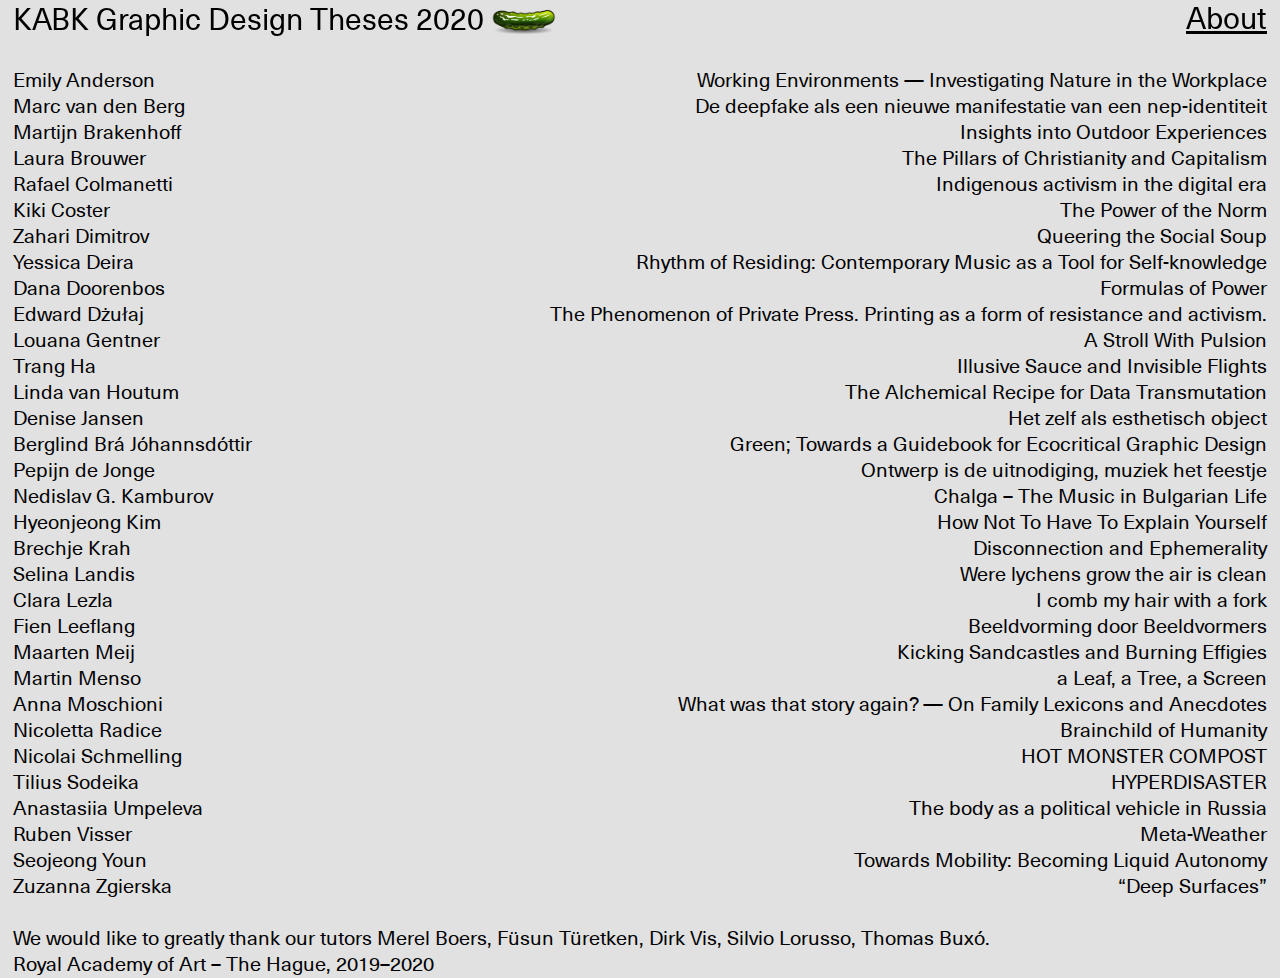
<file: index.html>
<!DOCTYPE html>
<html lang="en">

<head>
  <meta charset="UTF-8">
  <meta id="viewport" name='viewport' content="width=device-width, initial-scale=1.0">
  <meta http-equiv="X-UA-Compatible" content="ie=edge">
  <title>KABK GD Theses 2020 </title>
  <link rel="stylesheet" href="css/reset.css">
  <link rel="stylesheet" href="css/main.css">
  <script src="js/jquery-3.4.1.min.js"></script>
  <script src="js/script.js"></script>
</head>

<body>
  <div class="wrapper">
    <nav class="menu" id="menu">
      <a href="#">
        <h1 class="title" id="theses-title">KABK Graphic Design Theses 2020 <img src="images/pickle.png"
            emoji-code="pickle" alt="pickle" /></h1>
      </a>
      <a href="#">
        <h1 class="title" id="theses-info">About</h1>
      </a>
    </nav>

    <div class="container">
      <div class="person">
        <div class="person-name">
          <h2>Emily Anderson</h2>
        </div>
        <div class="person-thesis">
          <h3>Working Environments — Investigating Nature in the Workplace</h3>
        </div>
        <div class="person-thesis-content">
          <div class="person-thesis-image">
            <div class="x-button"></div>
            <div class='website-link'><a href="https://kabk.github.io/go-theses-20-emily-anderson/"></a>
            </div>
            <img src="images/object1-Emily-Anderson.jpg" alt="Image by Emily Anderson">
          </div>
          <div class="person-thesis-text">
            <h3>Working Environments — Investigating Nature in the Workplace</h3>
            <p> When God created man he imbued him with the
              ability to create and gave him the Garden of
              Eden as a home.</p>
            <p>
              In this thesis I would like to explore what
              is commonly known as ‘work–life balance’ and
              how it has evolved over past, present and future
              from the standpoint of the garden.
            </p>
            <p>The Garden is used in this thesis in the
              sense of a designed landscape of mediation
              between nature and culture, since it embodies
              different levels of human control over
              wilderness. It will serve as an angle through
              which to study the worker and his environment.
            </p>
            <p> Professions in the creative industry have
              historically boasted several key figures that
              proudly proclaim their love for nature. However
              Graphic Design appears to be lacking in this
              regard. It has traditionally been a practice that
              takes place indoors; it is a field that doesn’t
              possess any real need for nature as it serves
              as a vessel for culture, which has often been
              positioned as nature’s antithesis.
            </p>
            <p> Could the Graphic Designer’s workplace
              ever be in nature? Does becoming a Graphic
              Designer demand a sacrifice of life outdoors?
              Does it entail negative consequences for the
              general wellbeing of the designer—and more
              broadly, for the general wellbeing of the planet?
            </p>
          </div>
        </div>
      </div>

      <div class="person">
        <div class="person-name">
          <h2>Marc van den Berg</h2>
        </div>
        <div class="person-thesis">
          <h3>De deepfake als een nieuwe manifestatie van een nep-identiteit</h3>
        </div>
        <div class="person-thesis-content">
          <div class="person-thesis-image">
            <div class="x-button"></div>
            <img src="images/object2-Marc-van-den-Berg.jpg" alt="Image by Marc van den Berg">
            <div class='website-link'><a href="https://kabk.github.io/GO-theses-20-marc/" target='blank'></a></div>
          </div>
          <div class="person-thesis-text">
            <h3>De deepfake als een nieuwe manifestatie van een nep-identiteit</h3>
            <p> Voor deze scriptie is er onderzoek gedaan naar
              theorieën omtrent identiteit. Hierbij is de
              focus gelegd op het fenomeen van online (nep)
              identiteiten, het creëren van deze identiteit en de
              gevolgen hiervan. De komst van sociale media en
              bijbehorende nepprofielen laten een hedendaagse
              wereld zien waarin mensen zich gemakkelijker
              dan ooit, op een andere manier voor kunnen
              doen dan ze in werkelijkheid zijn. Door onderzoek
              te doen naar deze conventionele manieren
              van het creëren van een (online)nep-identiteit,
              ontdekken we waarom nepprofielen wel of niet
              werken. Daarnaast kijken we naar een nieuw
              verschijnsel dat gebruikt kan worden als vorm
              van een online nep-identiteit; de deepfake. In de
              media zien we vooral voorbeelden van deepfakes
              die vragen oproepen over de gevaren hiervan, en
              of de betrouwbaarheid van informatie in gevaar
              komt omdat gemanipuleerd beeldmateriaal
              niet meer van echt te onderscheiden is. Denk
              hierbij aan wereldleiders die speeches oplezen
              van mensen met geheel andere (politieke) ideeën
              en bedoelingen. We zullen speculeren welke
              impact deze techniek heeft op de door onszelf
              gecreëerde identiteit “The Bloodthirsty”. In het
              geval van onze professionele darter zullen we
              gaan kijken tot hoe ver het mogelijk is om deze
              (geloofwaardig) online te belichamen. Later zal
              duidelijk worden of de identiteit sterk genoeg is
              om ook offline te overleven.
            </p>
          </div>
        </div>
      </div>

      <div class="person">
        <div class="person-name">
          <h2>Martijn Brakenhoff</h2>
        </div>
        <div class="person-thesis">
          <h3>Insights into Outdoor Experiences</h3>
        </div>
        <div class="person-thesis-content">
          <div class="person-thesis-image">
            <div class="x-button"></div>
            <img src="images/placeholder.jpg" alt="Image by Martijn Brakenhoff">
            <div class='website-link'><a href="https://kabk.github.io/go-theses-20-martijn-brakenhoff/"
                target='blank'></a>
            </div>
          </div>
          <div class="person-thesis-text">
            <h3>Insights into Outdoor Experiences</h3>
            <p> After hitting a low point in my study I
              decided to take some time off and make a big
              bicycle trip through the forests of Sweden and
              Denmark. Despite all the challenges I faced
              during this trip it sincerely lifted my spirits.
              This made me wonder what it actually was that
              the trip offered me that I missed in my daily
              life. I decided to analyze my own adventure by
              comparing it to similar experiences of others.
              Afterwards I reinforced my findings with already
              written texts and research. Does an outdoor
              experience contain something that can increase
              the quality of our lives?
            </p>
            <p>
              The success of my trip lies in the feeling
              of control it gave me. Our modern lives are filled
              with anxieties, that are difficult to get a grip on.
              My outdoor experience countered this feeling
              of helplessness. The overcoming of the mental
              and physical challenges I had to face during my
              journey boosted my confidence immensely. I
              named this experience and similar experiences,
              real experiences. These are experiences that
              seem scary and challenging at first but end up
              to be full of learning, joy and personal growth.
            </p>

          </div>
        </div>
      </div>

      <div class="person">
        <div class="person-name">
          <h2>Laura Brouwer</h2>
        </div>
        <div class="person-thesis">
          <h3>The Pillars of Christianity and Capitalism</h3>
        </div>
        <div class="person-thesis-content">
          <div class="person-thesis-image">
            <div class="x-button"></div>
            <img src="images/object4-Laura-Brouwer.jpg" alt="Image by Laura Brower">
            <div class='website-link'><a href="https://kabk.github.io/go-theses-20-laura-brouwer/" target='blank'></a>
            </div>
          </div>
          <div class="person-thesis-text">
            <h3>The Pillars of Christianity and Capitalism</h3>
            <p> The origins of this thesis can be found in Ouderkerk aan
              den IJssel, a small religious town situated in the Dutch Bible
              Belt. It is the town where I grew up and lived for two decades.
              I always felt completely out of place within the religious
              and social structures the church created. I had trouble with
              the hierarchy, surveillance and restrictions that were telling
              me how to live, how to behave, and how to be as a person.
              After moving away from this environment I found the space
              to think about these things, which I did extensively over the
              past few years. This kind of liberation was necessary to realise
              how conflicting some power structures, hierarchies and
              ideologies are.
            </p>
            <p>
              In this thesis I explore if capitalism can be considered as a
              by-product of Christianity and, if so, how these two are intertwined.
              I connect the core values of the Christian church
              directly to the core values of capitalism. My research isn’t
              only executed behind the computer or in a library, but also
              includes important conversations, reflections on experiences,
              insider knowledge and even entering sacred spaces.
              This research resulted in a, sometimes confronting, but
              remarkable analysis and reflection of our western capitalistic
              society.
            </p>

          </div>
        </div>
      </div>

      <div class="person">
        <div class="person-name">
          <h2>Rafael Colmanetti</h2>
        </div>
        <div class="person-thesis">
          <h3>Indigenous activism in the digital era</h3>
        </div>
        <div class="person-thesis-content">
          <div class="person-thesis-image">
            <div class="x-button"></div>
            <img src="images/object5-Rafael-Colmanetti_.jpg" alt="Image by Rafael Colmanetti">
            <div class='website-link'><a href="https://kabk.github.io/go-theses-20-rafael-colmanetti/"
                target='blank'></a>
            </div>
          </div>
          <div class="person-thesis-text">
            <h3>Indigenous actvism in the digital era</h3>
            <p> The original people of Brazil have a historical fight to
              legitimate and claim their right over their territory. I want
              to investigate the the natives from Brazil and their online
              activism from the 2010s ‘till today and, secondly, how the
              formation of Brazil affected the native’s territory and life.
              Questions like who has the right over the land and how
              can we repair the growing environmental deforestation
              will play a complementary role in the thesis. Moreover, I
              want to discover what role graphic design can play from
              the perspective of the original people.
            </p>

          </div>
        </div>
      </div>

      <div class="person">
        <div class="person-name">
          <h2>Kiki Coster</h2>
        </div>
        <div class="person-thesis">
          <h3>The Power of the Norm</h3>
        </div>
        <div class="person-thesis-content">
          <div class="person-thesis-image">
            <div class="x-button"></div>
            <img src="images/object6-Kiki-Coster.jpg" alt="Image by Kiki Coster">
            <div class='website-link'><a href="https://kikicoster.com/" target='blank'></a>
            </div>
          </div>
          <div class="person-thesis-text">
            <h3>The Power of the Norm</h3>
            <p> The result is the over-treatment of disease and medicalization
              and of non-medical concepts. The value-concept of normality
              is under the constant influence of subtle forms of manipulation
              by the media, politics, and the health care industry. Bodies
              have become political tools; to be granted access to all kinds
              of services and rights, one has to conform to the norm. These
              developments not only caused the marginalization of groups
              of people that have “deviant bodies,” but they also pose new
              ethical dilemmas.
            </p>
          </div>
        </div>
      </div>

      <div class="person">
        <div class="person-name">
          <h2>Zahari Dimitrov</h2>
        </div>
        <div class="person-thesis">
          <h3>Queering the Social Soup</h3>
        </div>
        <div class="person-thesis-content">
          <div class="person-thesis-image">
            <div class="x-button"></div>
            <img src="images/object7-Zahari-Dimitrov.jpg" alt="Image by Zahari Dimitrov">
            <div class='website-link'><a href="https://kabk.github.io/go-theses-20-zahari-dimitrov/" target='blank'></a>
            </div>
          </div>
          <div class="person-thesis-text">
            <h3>Queering the Social Soup</h3>
            <p> Long-established rituals around food represent the current
              metabolic regime we are "living" in. All of organic life was
              spontaneously arose from the alleged primordial soup,
              intrinsically linking everything through this chemical broth,
              yet something went awry, and humans strayed from the
              kindred. Through diversified examples of metabolic systems,
              I would like to evoke a rekindling with the entirety
              through ingestion, digestion and discharge.
            </p>
            <p>A tracing of metabolic processes on a venture to queer
              our relationship with more-than-human beings through the
              lens of ingestion and rewrite the social contract between
              animate and inanimate beings. Treating the universe as
              a soup —parts of which, through consumption we either
              assimilate or eject — in order to shift the mainstream
              perception of food rituals as generic survival mechanisms.
              Looking at food as much more than an energy source, it
              powers tentacular communication through its many forces
              and materialities.
            </p>
            <p>Metabolic processes and ideology such as the primordial
              soup theory, cooking as the catalyzer of the nature
              —culture rift, comradeship, and going all the way to the
              microbe and fermentation. All aiming to bring about a new
              sense of how humans alter their surroundings by ways of
              interaction with active and passive forces.
            </p>
            <p>Food is the medium of choice in this discourse as it is
              internalized through nearly all the senses. It creates a sensibility
              towards universal and local cycles where a dialogue
              may not seem legitimate. This dialogue is not represented in
              words, rather through a metabolic, spiritual and aesthetical
              gesture. The text works as an organism by mirroring the
              anthropic digestive tract and its distinctive processes.
            </p>

          </div>
        </div>
      </div>

      <div class="person">
        <div class="person-name">
          <h2>Yessica Deira</h2>
        </div>
        <div class="person-thesis">
          <h3>Rhythm of Residing:
            Contemporary Music as a Tool for Self-knowledge</h3>
        </div>
        <div class="person-thesis-content">
          <div class="person-thesis-image">
            <div class="x-button"></div>
            <img src="images/object8-Yessica-Deira.jpg" alt="Image by Yessica Deira">
            <div class='website-link'><a href="https://kabk.github.io/go-theses-20-yessica-deira/" target='blank'></a>
            </div>
          </div>
          <div class="person-thesis-text">
            <h3>Rhythm of Residing:
              Contemporary Music as a Tool for Self-knowledge</h3>
            <p> This thesis tells a story of an European-born person from
              African descent, me. I’m reflecting on the urgency of healing,
              dwelling, memorising and forgetting, concerning postcolonial
              thinking and self-government. I feel disconnected from the
              country my grandparents come from because I wasn’t born
              there plus I don’t speak the language.
            </p>
            <p>
              How do I, born in Europe coming from African diaspora,
              deal with this process in the form of music? Is it even up to
              me to as a person of colour to find ways to improve postcolonial
              thinking? I’m researching artists that experiment with
              sound and visuals in order to create new narratives within
              post-colonialism. By analysing musical lyrics and looking at visuals,
              I could relate it to my knowledge in contemporary music.
            </p>
            <p>
              Perhaps I could develop a clearer understanding of the
              country and the people I originally come from. Coming from a
              creative background moving more and more towards my musical
              needs, I question if music can be a greater part in the way we
              use the archive as we know it now as a tool for self-knowledge.
            </p>

          </div>
        </div>
      </div>

      <div class="person">
        <div class="person-name">
          <h2>Dana Doorenbos</h2>
        </div>
        <div class="person-thesis">
          <h3>Formulas of Power</h3>
        </div>
        <div class="person-thesis-content">
          <div class="person-thesis-image">
            <div class="x-button"></div>
            <img src="images/placeholder.jpg" alt="Image by Dana Doorenbos">
            <div class='website-link'><a href="https://kabk.github.io/go-thesis-20-Dana-Doorenbos/" target='blank'></a>
            </div>
          </div>
          <div class="person-thesis-text">
            <h3>Formulas of Power</h3>
            <p>
              What ways are there to gain power?
              How does power relate to us,
              and what does this look like?

            </p>
            <p>
              A research into visual aspects
              of power, attempting to bridge
              instinctive observations and
              research. In my thesis I am trying to
              find tendency and decipher
              formulas to achieve power.
            </p>

          </div>
        </div>
      </div>

      <div class="person">
        <div class="person-name">
          <h2>Edward Dżułaj</h2>
        </div>
        <div class="person-thesis">
          <h3>The Phenomenon of Private Press. Printing as a form of resistance and activism.</h3>
        </div>
        <div class="person-thesis-content">
          <div class="person-thesis-image">
            <div class="x-button"></div>
            <img src="images/placeholder.jpg" alt="Image by Edward Dżułaj ">
            <div class='website-link'><a href="https://kabk.github.io/go-theses-20-edward-dzulaj/" target='blank'></a>
            </div>
          </div>
          <div class="person-thesis-text">
            <h3>The Phenomenon of Private Press. Printing as a form of resistnace and activism.</h3>
            <p>
              Private press has always represented
              a certain form of activism and the
              content produced in such environments
              has shaped their specific societal
              settings by establishing an important
              medium to reflect current moods.
              The voice of the citizens was in many
              cases suppressed and censored by
              authorities or entire governments. The
              sociopolitical context in which people
              found themselves resulted in resistance,
              taking various forms. However,
              when it comes to resisting private press
              initiatives turned out to be one of the
              most crucial and powerful means. The
              conditions under which these groups or
              individuals were producing, printing,
              and distributing their materials were
              oftentimes extreme across many countries,
              cultures, and systems. Examples
              run from a secret print house in a well
              in Georgia, through the internment
              camps in communist Poland where
              arrested oppositionist were able to
              assemble a printer from a piece of glass,
              rubber from shoe soles, and distilled
              ink from pens, to the squatters printing
              in various places in Europe with their
              stencil machines. This phenomenon
              show that harsh conditions were in
              fact not an insurmountable obstacle to
              create the platform of resistance but
              rather a stimulant and encouragement
              for bravery and persistence.
            </p>

          </div>
        </div>
      </div>

      <div class="person">
        <div class="person-name">
          <h2>Louana Gentner</h2>
        </div>
        <div class="person-thesis">
          <h3>A Stroll With Pulsion</h3>
        </div>
        <div class="person-thesis-content">
          <div class="person-thesis-image">
            <div class="x-button"></div>
            <img src="images/object11-Louana-Gentner.jpg" alt="Image by Louana Gentner">
            <div class='website-link'><a href="https://kabk.github.io/go-theses-20-louana-gentner/" target='blank'></a>
            </div>
          </div>
          <div class="person-thesis-text">
            <h3>A Stroll With Pulsion</h3>
            <p>
              I’m a girl, I’m french, and I want to talk
              about love. “Of course!” you must be
              thinking right now.
            </p>
            <p>
              Even if Rilke would judge me too young
              to talk about love, I am gonna take the risk
              and introduce you to Pulsion, a psychic
              drive or an instinctual urge that provokes
              a carnal desire for someone other than
              your partner. Opposite to Eros who is very
              faithful and regular, Pulsion, is ungraspable.
              Through its strong aesthetic full of
              artifice, Pulsion can appear in a multitude
              of forms. To answer my questions around
              the cultural representations and connotation
              of a sexual attraction outside an
              exclusive relationship, Pulsion is inviting
              us to follow his meandering walk around several different gardens, as a performative reflexion.
            </p>

          </div>
        </div>
      </div>

      <div class="person">
        <div class="person-name">
          <h2>Trang Ha</h2>
        </div>
        <div class="person-thesis">
          <h3>Illusive Sauce and Invisible Flights</h3>
        </div>
        <div class="person-thesis-content">
          <div class="person-thesis-image">
            <div class="x-button"></div>
            <img src="images/object12-Trang-Ha.jpg" alt="Image by Trang Ha">
            <div class='website-link'><a href="https://kabk.github.io/go-theses-20-trang-ha/" target='blank'></a>
            </div>
          </div>
          <div class="person-thesis-text">
            <h3>Illusive Sauce and Invisible Flights</h3>
            <p>
              They said that anadromous fish, like salmon, trout
              or cá linh migrate from one body of water to the
              other to reproduce.
            </p>
            <p>
              It started almost like a horror movie themed with Holocaust,
              yet this time with scattering bodies of fish instead of human, big and
              small, buried half under the sand and half above the water. The smell of
              rotten marine animals, heavily fuming all over Ha Tinh, Vietnam, would
              intoxicate any citizen who dared to take a bite of these deadly creatures.
              Yet as the fish dissolved into the ground they collided with the bodies
              of many human beings, buried there fifty years ago when the city of Hue
              was heavily massacred. In 2019, 39 Vietnamese people from the same
              town were given the chance to live yet they chose to die, not in their
              own land but somewhere far away. Illegally. The three different narratives,
              separated by time and space, eventually came together as one: the
              sum of an overly stressed piece of land. The flux that was established
              through these different time-space events revealed the inner structure
              of violence and crimes. Their consequences, once had been triggered,
              continue to transform, penetrate, and influence as they sail through and
              overlap one another.
            </p>
            <p>
              Meanwhile in Iceland, 2010, a volcano erupted like a real catastrophe.
              It has covered the sky of Europe in dark ashes. It has in fact,
              paralyzed Europe.
            </p>
            <p class='quote'>
              “For the first time, Europe turned into a real physical
              space that has been measured through tangible
              spatial and temporal coordinates.”
            </p>
            <p>
              Flight industries were stagnated. Other dependencies? Convulsed.
              For 8 days, Europe seemed to have come to an end. But far away
              in the crowd, in the myriad of those vexed tempers, a tiny voice set
              forth a demand: “Test the planes! Test the planes! We need to fly!” and
              at an ineffable speed, the world hasted back to its norms. The norms of
              fumes, toxics, chemicals and plastics!
            </p>
            <p class='quote'>
              “The Earth is evil. We don’t need to grieve it.”
            </p>
            <p>
              The Earth is 75% water. Its atmosphere are majorly nitrogen,
              oxygen and carbon dioxide. A slight disruption to this ratio, in a matter
              of time, would throw us all into chaos. But these elements are not what
              we consume. What we consume is fish sauce—something delicious,
              something exotic, something fun! However, sauce is water: it is nitrogen,
              oxygen as well as carbon dioxide. It is the omnipresence that runs
              the factories, drives the cars, flies the airplanes. It is also the tsunami,
              the earthquake and the hurricane. It is a fluid that is embedded in the
              flux. And once it tumbles, it crumbles the world.
            </p>
            <p>
              “The Earth is evil.” We ate a sauce and it made disasters! But
              what compassion there is for us when we are forever ruled by the language
              of the old? When our dogmatic system is indestructible? Can we
              even speak about our wrong doing? Let us not speak, let us “taste”.
            </p>
            <p>
              Even if Rilke would judge me too young
              to talk about love, I am gonna take the risk
              and introduce you to Pulsion, a psychic
              drive or an instinctual urge that provokes
              a carnal desire for someone other than
              your partner. Opposite to Eros who is very
              faithful and regular, Pulsion, is ungraspable.
              Through its strong aesthetic full of
              artifice, Pulsion can appear in a multitude
              of forms. To answer my questions around
              the cultural representations and connotation
              of a sexual attraction outside an
              exclusive relationship, Pulsion is inviting
              us to follow his meandering walk around several different gardens, as a performative reflexion.
            </p>

          </div>
        </div>
      </div>

      <div class="person">
        <div class="person-name">
          <h2>Linda van Houtum</h2>
        </div>
        <div class="person-thesis">
          <h3>The Alchemical Recipe for Data Transmutation</h3>
        </div>
        <div class="person-thesis-content">
          <div class="person-thesis-image">
            <div class="x-button"></div>
            <img src="images/object13-Linda-Van-Houtum.jpg" alt="Image by Linda van Houtum">
            <div class='website-link'><a href="https://kabk.github.io/go-theses-20-linda-van-houtum/"
                target='blank'></a>
            </div>
          </div>
          <div class="person-thesis-text">
            <h3>The Alchemical Recipe for Data Transmutation</h3>
            <p>The Alchemical arts, technology and the historical
              art of memory are connected in more ways that one
              could possibly imagine. Daily, we store and recollect
              information and imagery inside the architecture of our
              minds and transform the worth according to our inner
              hierarchical file system.<sup class='fn'>1</sup> The structure in which we
              store memory has been explored by many throughout
              history, especially by those interested in the occult.
              Combining the alchemy of the mind and computing
              terms, I wish to explore the space in which memory
              is stored through the eyes of the contemporary artist.
              The exploration dives both in the physical and the
              digital, for many of the memory system, such as ‘The
              Theatre of the World’ by Robert Fludd, are based on
              an architectural structure surrounding logic and order,
              very much like the modern algorithm. In this thesis,
              I will research the deeper connection between the
              transmutation <sup class='fn'>2</sup> of value within the Alchemical arts in
              correlation to memory and the methods of archiving
              and data storage in the digital realm, questioning if
              modern tools such as the algorithm and the hard drive
              could be the contemporary alchemical ingredients that
              together create the recipe for the transmutation of data.</p>

            <ol class="footnotes">
              <li>A hierarchical file system is how drives, folders, and files are
                displayed on an operating system. In a hierarchical file system,
                the drives, folders, and files are displayed in groups, which allows
                the user to see only the files they’re interested in seeing.</li>
              <li>The action of changing or the state of being changed into another
                form.</li>
            </ol>
          </div>
        </div>
      </div>

      <div class="person">
        <div class="person-name">
          <h2>Denise Jansen</h2>
        </div>
        <div class="person-thesis">
          <h3>Het zelf als esthetisch object</h3>
        </div>
        <div class="person-thesis-content">
          <div class="person-thesis-image">
            <div class="x-button"></div>
            <img src="images/object14-Denise-Jansen.jpg" alt="Image by Denise Jansen">
            <div class='website-link'><a href="https://kabk.github.io/go-theses-20-denise-jansen/" target='blank'></a>
            </div>
          </div>
          <div class="person-thesis-text">
            <h3>Het zelf als esthetisch object</h3>
            <p>
              Ze wees naar het kopje: Processing of self as an aesthetic object
              ‘herken je jezelf hier in?’. Het was een van de vele kopjes die in
              het cognitieve-gedragsmodel voor Body Dysmorphic Disorder
              voorkwam. Nu begreep ik pas hoe absurd de manier is waarop ik
              mijn uiterlijk beoordeel.
            </p>
            <p>
              Ik ben geen object, ik ben niet levenloos.
            </p>
            <p>
              Meanwhile in Iceland, 2010, a volcano erupted like a real catastrophe.
              It has covered the sky of Europe in dark ashes. It has in fact,
              paralyzed Europe.
            </p>
            <p>
              Schoonheid wordt toegekend door de mens, het is niet iets wat op
              zichzelf staat. Maar hoe besluiten we of iets over schoonheid beschikt?
              Of iemand voldoet aan het ideaal of hier juist van afwijkt?
              Schoonheid lijkt gepresenteerd alsof het meetbaar is. Wat is het
              effect van deze meetbare schoonheid op ons zelfbeeld?
            </p>
            <p>
              Via omzwervingen langs onder anderen imperfecte paprika’s, verschuivingen
              van schoonheidsnormen en hedendaagse ontwikkelingen
              zoals het normaliseren van plastische chirurgie heb ik een
              beeld geprobeerd te schetsen omtrent deze vraagstukken. Door
              het onderzoeken en beschrijven van deze observaties en mijn
              persoonlijke ervaringen ben ik dichter bij een antwoord gekomen.
            </p>

          </div>
        </div>
      </div>

      <div class="person">
        <div class="person-name">
          <h2>Berglind Brá Jóhannsdóttir</h2>
        </div>
        <div class="person-thesis">
          <h3>Green; Towards a Guidebook for Ecocritical Graphic Design</h3>
        </div>
        <div class="person-thesis-content">
          <div class="person-thesis-image">
            <div class="x-button"></div>
            <img src="images/object15-Berglind-Brá-Jóhannsdóttir.jpg" alt="Image by Berglind Brá Jóhannsdóttir">
            <div class='website-link'><a href="https://kabk.github.io/go-theses-20-berglind-johannsdottir/"
                target='blank'></a>
            </div>
          </div>
          <div class="person-thesis-text">
            <h3>Green; Towards a Guidebook for Ecocritical Graphic Design</h3>
            <p>
              What are the aesthetics of ‘green’?
              I am here to answer that question and to hold graphic designers
              accountable for addressing, visually and conceptually, the
              nuances of the ecological crisis. Visual culture has neglected
              the issue for a long time and that has resulted in a lethal lack
              of public attention and discourse <span>*</span>. Neglect in a form of literal
              neglect, not touching the issue, as well as neglect in the form
              of repetition, in allowing it to become a static visual of green
              nature, femininity and non-human-culture. A static visual that
              predominantly appeals to a certain type of person. Which
              in turn causes it to appeal less to other types of people...
              The fear of being stereotyped is a force to be reckoned with!
              And I have grown bitter.
            </p>
            <p>
              Since 2018 when Greta Thunberg and her protest sign, black
              on white “Skolstrejk för klimatet”, started gaining momentum,
              the climate crisis has become a hot topic. Since then practices
              and projects related to the issue have popped up all over the
              field of graphic design. A new generation has managed to get
              out of the rut, and seems to be aiming to keep it cool.
            </p>
            <p>
              Hopeful devotion.
            </p>
            <p>
              What does this hopeful devotion enlist? And how should it
              be continued? How can I start an argument about it in order
              to shape it? What should I be aware of when dealing with this
              issue as an environmentally responsible graphic designer,
              moving forward?
            </p>
            <p>
              I am facing my bitterness so I can move on with my life.
            </p>

            <ol class="footnotes">
              <li>
                I am well aware that there are a billion more
                factors, but I will claim that this “neglect” or
                oversight has been impactful in determining
                the [low] level of public interest. The power of
                graphic design should not be underestimated!</li>
            </ol>

          </div>
        </div>
      </div>

      <div class="person">
        <div class="person-name">
          <h2>Pepijn de Jonge</h2>
        </div>
        <div class="person-thesis">
          <h3>Ontwerp is de uitnodiging, muziek het feestje</h3>
        </div>
        <div class="person-thesis-content">
          <div class="person-thesis-image">
            <div class="x-button"></div>
            <img src="images/placeholder.jpg" alt="Image by Pepijn de Jonge">
            <div class='website-link'><a href="https://kabk.github.io/go-thesis-20-Pepijn-de-Jonge/" target='blank'></a>
            </div>
          </div>
          <div class="person-thesis-text">
            <h3>Ontwerp is de uitnodiging, muziek het feestje</h3>
            <p>
              Een zoektocht naar de rol van grafisch
              ontwerp in het digitale landschap van
              muziekstreaming
            </p>
            <p>
              Als (hobby) muzikant ben ik altijd al geobsedeerd geweest door de kracht
              van muziek. Over de laatste decennia heeft de wereld van muziek zich
              razendsnel ontwikkeld, en muziek is nu toegankelijk in a kwestie van
              seconden. Mijn passie voor muziek gaat verder dan fan zijn of de melodieën
              en ritmes, maar omsluit ook alles wat de muziek versterkt. Een van de grootste
              aantrekkingskrachten in grafisch ontwerp was en is voor mij de wereld van
              bands met een do-it-yourself mentaliteit en het image wat ze presenteren
              in een digitale wereld. Zo lang als ik mij kan herinneren heb ik in mijn leven
              muziek opgezocht, geluisterd en verzameld.
            </p>
            <p>
              Vóór de komst van internet richtte de discussie over democratisering van
              de muziekindustrie zich op het onderscheid tussen doe-het-zelf-labels,
              onafhankelijke platenlabels en grote platenmaatschappijen. Met het internet
              en digital streaming platforms zoals Spotify en Apple Music in de 21ste eeuw
              is het landschap van muziek maken getransformeerd. Met een paar klikken
              vind je suggesties, gecureerde playlists of dat ene obscure nummer waarvan
              je de vinyl nergens meer kon vinden. Hoe hebben streamingdiensten onze
              relatie met muziek veranderd? Hoe is muziek verandert met de opkomst van
              streaming diensten? In deze thesis onderzoek ik wat deze veranderingen
              betekenen voor zowel muzikant als ontwerper.
            </p>
            <p>Met mijn broer Pim ‘Sebastian Kamae’ de Jonge, 22, als study case, ga ik
              op zoek naar wat voor rol grafisch ontwerp kan spelen in het promoten van
              kleinere, professionele muzikanten op digitale platformen. Daarnaast werken
              we samen aan zijn nieuwe album ‘Enjoy the Ride’ en kijken we wat er komt
              kijken bij de release van een ontworpen, conceptuele plaat in de praktijk.</p>
            <p>In een zoektocht naar een potentiële niche voor grafisch werk na mijn
              afstuderen probeer ik in deze thesis een overzicht te maken van de
              verschillende spelers en technieken die er bij de promotie van artiesten op
              deze platforms komt kijken. Het is een poging om tips, tricks en kennis te
              bundelen en dit toe te passen in het werk dat ik maak en de diensten die ik
              mijn potentiële klanten graag zou willen leveren. Muziek en mijn grafische werk
              staan me nader aan het hart en ik hoop in deze thesis een interessante kijk te
              bieden op een niche in ons werk als ontwerpers en mijn kennis bij te dragen.
              Ontwerp is de uitnodiging, de muziek het feestje.</p>

          </div>
        </div>
      </div>

      <div class="person">
        <div class="person-name">
          <h2>Nedislav G. Kamburov</h2>
        </div>
        <div class="person-thesis">
          <h3>Chalga – The Music in Bulgarian Life</h3>
        </div>
        <div class="person-thesis-content">
          <div class="person-thesis-image">
            <div class="x-button"></div>
            <img src="images/object17-Nedislav-G-Kamburov.jpg" alt="Image by Nedislav G. Kamburov">
            <div class='website-link'><a href="https://kabk.github.io/go-theses-20-nedislav-kamburov/"
                target='blank'></a>
            </div>
          </div>
          <div class="person-thesis-text">
            <h3>Chalga – The Music in Bulgarian Life</h3>
            <p>
              Chalga is a Bulgarian music genre, a mixture of Balkan
              rhythm and oriental embellishments. Being the most popular
              music genre in the country, it was intriguing what is it
              really and why the feelings towards it are so mixed. Where
              did it come from and where is it going?
            </p>
            <p>
              Listening to songs and watching videos, reading
              academic papers on Balkan music and talking to various
              artists, academics and casual listeners, I noticed how
              well chalga represents the needs of Bulgarian society. In
              a humorous way, it reflects excessive wealth, enjoyment
              and eroticism that people crave but are ashamed to admit.
              Chalga ties into a much deeper problem of disturbed national
              identity, where it serves as a vent to release all that
              pressure.
            </p>

          </div>
        </div>
      </div>

      <div class="person">
        <div class="person-name">
          <h2>Hyeonjeong Kim</h2>
        </div>
        <div class="person-thesis">
          <h3>How Not To Have To Explain Yourself</h3>
        </div>
        <div class="person-thesis-content">
          <div class="person-thesis-image">
            <div class="x-button"></div>
            <img src="images/object18-Hyeonjeong-Kim.jpg" alt="Image by Hyeonjeong Kim">
            <div class='website-link'><a href="https://kabk.github.io/go-theses-20-kihyeon-kim/" target='blank'></a>
            </div>
          </div>
          <div class="person-thesis-text">
            <h3>How Not To Have To Explain Yourself</h3>
            <p>
              K-Pop is a current popular music form that
              derives from South Korea, which has been expanding
              its fame to the global scope for a while
              now. It represents many aspects of globalisation:
              you get to enjoy something that is on the other
              side of the world, you are able to enjoy it from
              home on your screens and it creates a sense of
              unity with fan culture throughout people residing
              in different continents. But at the same time,
              it reflects ambiguities of globalisations too: the
              existing social hierarchies and senseless acts of
              representations are repeated through K-Pop.
              From regressive views on gender to evident
              misogyny, to imperialistic mentality, to extreme
              competitiveness of the industry that turns ambition
              of people into profitable devices. This thesis
              aims to contextualise and understand how
              K-Pop operates and what it represents to the
              global audience of today. Ultimately, an attempt
              to get rid of these views and mentalities will
              suggest how not to have to explain yourself to
              others, the latter being the title of my thesis.
            </p>

          </div>
        </div>
      </div>

      <div class="person">
        <div class="person-name">
          <h2>Brechje Krah</h2>
        </div>
        <div class="person-thesis">
          <h3>Disconnection and Ephemerality</h3>
        </div>
        <div class="person-thesis-content">
          <div class="person-thesis-image">
            <div class="x-button"></div>
            <img src="images/object19-Brechje-Krah.jpg" alt="Image by Brechje Krah">
            <div class='website-link'><a href="https://kabk.github.io/go-theses-20-brechje-krah/" target='blank'></a>
            </div>
          </div>
          <div class="person-thesis-text">
            <h3>Disconnection and Ephemerality</h3>
            <p>An Immersion in the Panta Rhei of Liquid Modernity</p>
            <p>
              Around me, I have started to perceive and
              co-experience a kind of uprooting.
              A growing niche of people in Western society
              seems to get disconnected and detached
              from fixed values in life. Stable, life long relationships,
              jobs and residencies are swapped
              for temporary ones.
            </p>
            <p>The speed with which we make connections
              and break them just as easily signifies
              this era. Philosopher and sociologist Zygmunt
              Bauman refers to it as Liquid Modernity, as its
              inhabitants are light and liquid.
              This thesis discusses the root of this shift
              (meritocratic thinking and neoliberalism)
              and some of the ways of being that it affects
              (domestic tendencies, sense of identity and
              sexual orientation).</p>
            <p>Through desk research and a visit into
              the life of someone embodying the symptoms
              of Liquid Modernity, I am hoping to find out if
              we really are light and liquid and if so, what
              are the mental and material repercussions of
              living life in such a manner?</p>

          </div>
        </div>
      </div>

      <div class="person">
        <div class="person-name">
          <h2>Selina Landis</h2>
        </div>
        <div class="person-thesis">
          <h3>Were lychens grow the air is clean</h3>
        </div>
        <div class="person-thesis-content">
          <div class="person-thesis-image">
            <div class="x-button"></div>
            <img src="images/object20-Selina-Landis.jpg" alt="Image by Selina Landis">
            <div class='website-link'><a href="https://kabk.github.io/go-theses-20-selina-landis/" target='blank'></a>
            </div>
          </div>
          <div class="person-thesis-text">
            <h3>Were lychens grow the air is clean</h3>
            <p class="quote">Everything we are and everything we have is a gift and has to be given away in turn.
              — Léon Bourgeois</p>
            <p>
              Lichens are symbiotic organisms deriving from the mutually
              beneficial association of two (sometimes three) individuals:
              a plant and a fungus. There are not two that are alike.
              The fungus provides the structure, mineral salts and water for
              the algae, this in return keeps the fungus alive with organic
              compounds produced by its photosynthesis. If you find some
              you are probably breathing clean air: lichens are very sensitive
              to sulphur dioxide pollution.
            </p>
            <p>Likewise collaborations between humans seem to depend on
              a similarly fragile balance between mutual interest and the right
              environmental conditions as in cultural and political landscape.</p>
            <p>I started to see many advantages in collaboration as
              a working method after noticing that most of my* projects I
              am satisfied with are fruit of the latter. By aiming to define the
              fragile essence of collaboration I wonder how it coexist with
              increasing rivalry.</p>
            <p>What ways of learning does collaboration generate?
              Can it become a safe space for creating work that is immune
              to competition? And finally, were do we learn to collaborate?</p>


          </div>
        </div>
      </div>

      <div class="person">
        <div class="person-name">
          <h2>Clara Lezla</h2>
        </div>
        <div class="person-thesis">
          <h3>I comb my hair with a fork</h3>
        </div>
        <div class="person-thesis-content">
          <div class="person-thesis-image">
            <div class="x-button"></div>
            <img src="images/object21-Clara-Lezla.jpg" alt="Image by Clara Lezla">
            <div class='website-link'><a href="https://kabk.github.io/go-theses-20-clara-lezla" target='blank'></a>
            </div>
          </div>
          <div class="person-thesis-text">
            <h3>I comb my hair with a fork</h3>

            <p>The valuable essence of fairy tales
              against the prejudices of adulthood.
            </p>
            <p class="quote">“There is no such a thing as The Fairy tale. There are Fairy tales.
              When we see them we know them; we sense that they are.
              I congratulate writers for bringing our ageless anxieties and
              hopes once more to light through the hypnotic and clinical lens
              that is fairy tales”.
              <br>
              Jack Zipes.
            </p>
            <p>
              When you look up the definition of fairy tale you will find
              many descriptions and definitions, vague and wrong, all opinionated.
              The truth is that fairy tales are hard to put in a box,
              they have existed for centuries and have taken thousands of
              different forms. They have this thing, this aura that allows them
              to be told repeatedly for generations. Magic polymorphic,
              any teller can make them his own. To me, it is enough to be
              fascinated by them…. But I am an adult now, and adults are not
              sensitive to fairy tales in general, because they think they’re
              “not meant for them”...As I grew up, I have trouble sharing
              my interests.
            </p>
            <p>
              I’m misunderstood.
              “I knew it, of course, she loves fairies and elves
              because she wears pink lol». I am not taken seriously.
              “Clara, fairy tales are not serious matter, they are for
              children.” I can read their eyes.
            </p>
            <p>
              Well, are they really? I don’t know if people would read
              the story of Little Red Riding Hood to their offspring if they
              knew that the little girl is proposed to “sleep” with the wolf,
              eat her granny, drink her blood…which happens to be the
              first version of the story! Fairy tales bring hope, imagination,
              moral and self-reflection, but also show misogynistic behavior,
              gender discrimination and child abuse. They are insightful
              yet terrific. Are they really for children then? Or are they for
              adults? What makes them childish and why do I think they’re
              not? I was told that life is not a fairy tale. I’ll show you reader,
              that in fact, it is.</p>

          </div>
        </div>
      </div>

      <div class="person">
        <div class="person-name">
          <h2>Fien Leeflang</h2>
        </div>
        <div class="person-thesis">
          <h3>Beeldvorming door Beeldvormers</h3>
        </div>
        <div class="person-thesis-content">
          <div class="person-thesis-image">
            <div class="x-button"></div>
            <img src="images/object22-Fien-Leeflang.jpg" alt="Image by Fien Leeflang">
            <div class='website-link'><a href="https://kabk.github.io/go-theses-20-fien-leeflang/" target='blank'></a>
            </div>
          </div>
          <div class="person-thesis-text">
            <h3>Beeldvorming door Beeldvormers</h3>
            <p>
              Hoeveel invloed beeld heeft op sociale
              regelgeving en wat is de positie van
              een beeldmaker? Om een mijzelf als beeldmaker en hiermee ook
              anderen een beter perspectief te bieden en om te
              kijken of er is als een neutraal of tijdloos beeld.
              Vrijheid bestaat ook binnen onvrijheid, die ervaring
              van vrijheid is bijna niet vast te houden.
            </p>
            <p>Ook niet in beeld. Ik heb via interviews en het
              analyseren van archief materiaal mezelf een breder
              beeld proberen te geven en nieuwe linken met
              bestaande theorie te leggen.</p>
            <p>Welke rol speelt beeld in het creëren van onvrijheid
              binnen vrijheid rondom de de positie van de
              vrouw in het werkveld?</p>
            <p>Je hebt verschillend beeld, met verschillende
              functies. Ik ben hoopvol dat vrijheid op vele
              manieren ervaren kan worden en dat er betere
              manieren zijn om dit te proberen vorm te geven.</p>
            <p>Een aantal vragen die ik nog heb zijn. In hoe
              verre beïnvloed dat terug kijken dan ook het kijken
              naar de toekomst? kunnen wij beeld maken
              wat daadwerkelijk tijdloos is, of losstaat van een
              sociale regelgeving? En kunnen we beeld maken
              wat ons verlost van sociale regel geving?</p>

          </div>
        </div>
      </div>

      <div class="person">
        <div class="person-name">
          <h2>Maarten Meij</h2>
        </div>
        <div class="person-thesis">
          <h3>Kicking Sandcastles and Burning Effigies</h3>
        </div>
        <div class="person-thesis-content">
          <div class="person-thesis-image">
            <div class="x-button"></div>
            <img src="images/object23-Maarten-Meij.jpg" alt="Image by Maarten Meij">
            <div class='website-link'><a href="https://kabk.github.io/go-theses-20-maarten-meij" target='blank'></a>
            </div>
          </div>
          <div class="person-thesis-text">
            <h3>Kicking Sandcastles and Burning Effigies</h3>
            <p>Destruction has 4 phases, each of them I
              experienced during my experiment.
              It starts with MEANING, the phase the
              destruction gains a conceptual meaning.
            </p>
            <p>
              Phase two is EXITEMENT. During this
              phase, adrenaline will kick in and the fun
              begins. You have to be carefull not to get
              carried away at this point.
            </p>
            <p>
              The third phase is POWER. This is the point
              that the destruction will show it’s potential
              and it’s danger. If used properly, this power
              can change the world.
            </p>
            <p>
              Lastly, the fourth phase is RELAXATION.
              Your muscles start to relax, your brain is
              at ease and you feel relieved. A weight has
              been lifted off your shoulders.
              The world is now a better place.</p>

          </div>
        </div>
      </div>

      <div class="person">
        <div class="person-name">
          <h2>Martin Menso</h2>
        </div>
        <div class="person-thesis">
          <h3>a Leaf, a Tree, a Screen</h3>
        </div>
        <div class="person-thesis-content">
          <div class="person-thesis-image">
            <div class="x-button"></div>
            <img src="images/object24-Martin-Menso.jpg" alt="Image by Martin Menso">
            <div class='website-link'><a href="https://kabk.github.io/go-theses-20-martin-menso/" target='blank'></a>
            </div>
          </div>
          <div class="person-thesis-text">
            <h3>a Leaf, a Tree, a Screen</h3>
            <p>This artistic research discovers different representations
              of nature through the works and thoughts of several artists,
              writers and filmmakers that have put nature in a contemporary
              context of computer-generated imagery. Contextualising with
              myths and stories, our quest to understand the phenomena of
              nature, leading back in history and time, yet finding ourselves
              until today questioning our relationship with nature. Reminding
              us of the importance of going back to nature and the untouched,
              healing the nostalgia within us, while nature is slowly fading
              in each successive leap in technology.
            </p>
            <p>
              With the fast development of 3D technology we achieved the
              means and tools of recreating our own natural environment on
              screens and inevitably changed the way we interact and perceive
              nature. This prompted leap in technology has changed our relationship
              with nature at its core, introducing new perspectives of
              views. Replacing the stable and single point of view established
              by the linear through multiple perspectives <sup class='fn'>1</sup> and vertical time <sup
                class='fn'>2</sup>, as
              3D technologies are capable of twisting and manipulating reality,
              pausing time as a refuge of the eternal. With each alternating
              upswing in technology, we meet our perceived static nature
              shifting; we fear the distance between us and what is natural,
              expanding — soon to be out of reach. Paradoxically, with each
              upswing in technology, we have the means to crawl back into
              new natural environments, artificial, transformed, yet intangible.
            </p>
            <ul class="footnotes">
              <li>
                Multiple perspective: as a broad theme of possible views, representations and roles;
                We can adopt nature to this theme of holding multiple function and new ways of rethinking it.
              </li>
              <li> Vertical time: as a term breaking linear time and its concept of a certain past and a uncertain
                future;
                Vertical time holds time suspended, in free fall, floating, static and eternal.</li>
            </ul>

          </div>
        </div>
      </div>

      <div class="person">
        <div class="person-name">
          <h2>Anna Moschioni</h2>
        </div>
        <div class="person-thesis">
          <h3>What was that story again? — On Family Lexicons and Anecdotes</h3>
        </div>
        <div class="person-thesis-content">
          <div class="person-thesis-image">
            <div class="x-button"></div>
            <img src="images/object25-Anna-Moschioni.jpg" alt="Image by Anna Moschioni">
            <div class='website-link'><a href="https://kabk.github.io/go-theses-20-anna-moschioni/" target='blank'></a>
            </div>
          </div>
          <div class="person-thesis-text">
            <h3>What was that story again? — On Family Lexicons and Anecdotes</h3>
            <p>There is a thing that we’ve been saying in
              my family for a while now: every time that
              somebody wants to suggest something
              to do, the person says: ‘Ho pensato… !’
              (I was thinking… !), and then we all start
              laughing. This started happening because
              my grandmother starts almost all
              of her speeches in her personal way of
              pronouncing ‘Ho pensato… !’
            </p>
            <p>
              By taking family lexicons and anecdotes as its main
              subjects of investigation, my thesis is an attempt to dive into
              family traditions and memories, and understand what they
              represent and how they influence our upbringing and development
              of personal identity. I am interested in discerning
              the meaning and symbolism of these small stories, traits and
              habits in a broader context, trying to map out how they can
              affect our social interactions with a collectivity.
            </p>
            <p>In my research I analyze the role of oral tradition and
              narratives as a vehicle to portray, preserve and hand down personal
              family heritage and history. I examine oral narratives as
              tools to pass on not only tradition, culture, habits and values,
              but also unhealed traumas, taboos, internal conflicts throughout
              generations.</p>
            <p>The writing focuses on different aspects of the subject,
              such as: the performative quality of family stories, the ordinariness
              of these anecdotes, the family dynamics that these
              episodes bring to light, the iconicity that terms and stories
              acquire with time, the openness to manipulation that oral
              narratives have.</p>
            <p>The thesis, which presents itself as a collage of personal
              experiences and external references (such as conversations
              with my close ones), aims to unravel the relationship between
              personal and collective memories and situations.</p>


          </div>
        </div>
      </div>

      <div class="person">
        <div class="person-name">
          <h2>Nicoletta Radice</h2>
        </div>
        <div class="person-thesis">
          <h3>Brainchild of Humanity</h3>
        </div>
        <div class="person-thesis-content">
          <div class="person-thesis-image">
            <div class="x-button"></div>
            <img src="images/object26-Nicoletta-Radice.jpg" alt="Image by Nicoletta Radice">
            <div class='website-link'><a href="https://kabk.github.io/go-theses-20-nicoletta-radice" target='blank'></a>
            </div>
          </div>
          <div class="person-thesis-text">
            <h3>Brainchild of Humanity</h3>

            <p>In my thesis I investigate the empathic relationship between
              humans and robot/interfaces. I have always been fascinated by
              robots since I was a child, but, at the same time I did, and still
              do, find them them very unsettling. There is something about
              this non-human factor that captivates me and that drives me
              to dig into this subject.
            </p>
            <p>
              I want to find out how can aesthetics assist in this
              process of designing empathy in lifeless machines. And what
              can I do, from the perspective of a designer, to make this process
              easier and faster? I have been approaching this subject in many
              different ways: I’ve been reading articles from the MIT social
              robots group and explored into Japan’s tradition of animism.
              In my study cases I focus especially on children’s social robots.
            </p>
            <p>
              As a designer, I am a mediator in between these two worlds,
              exactly like I am this mediator in my stories: first I write in the
              position of humans, then I write in the position of a robot. This
              approach helped me exploring this topic in a more experimental
              and personal way and made me reflect on my own empathy
              towards the characters of the stories as well.</p>

          </div>
        </div>
      </div>

      <div class="person">
        <div class="person-name">
          <h2>Nicolai Schmelling</h2>
        </div>
        <div class="person-thesis">
          <h3>HOT MONSTER COMPOST</h3>
        </div>
        <div class="person-thesis-content">
          <div class="person-thesis-image">
            <div class="x-button"></div>
            <img src="images/object27-Nicolai-Schmelling.jpg" alt="Image by Nicolai Schmelling">
            <div class='website-link'><a href="https://kabk.github.io/go-theses-20-Nicolai-Schmelling/"
                target='blank'></a></div>
          </div>
          <div class="person-thesis-text">
            <h3>HOT MONSTER COMPOST</h3>

            <p>An investigation of fan-art depicting animal-human
              hybrid figures and explicitly sexualized monsters online.
            </p>
            <p>
              These artworks display imaginative use of the animal-
              human hybrid figure, that often differs from the
              most common and normalized use, for example depicting
              a sexualized reptile pin-up instead of the more
              commonly represented enigmatic cat-lady. Besides, the
              popularity of these images alone, as reflected by the
              frequency of which they are made, commented on and
              shared, is reason enough to study them.
            </p>
            <p>
              The fan-artists’ productivity is incredibly high, often for
              no reward other than the gratitude of their followers. I
              explore both the oppressive, othering and the emancipatory
              effects of representations of hybrid figures,
              as well as conditions under which the animal-human
              figure is positive.</p>

            <p>I lean heavily on other critical thinkers in my text to give
              perspective to my research. Core examples are Mel Y.
              Chen and her book Animacies, Eve K. Sedgwick and
              her essay “Paranoid Reading and Reparative Reading”,
              Andrea Chu Long and her essay draft “Did Sissy
              Porn Make Me Trans?” and Ursula K. Le Guin and her
              essay “The Carrier Bag Theory of Fiction”.</p>

            <p>I reached out to the artists and conducted interviews
              with Camille Cailloux (FlyingRotten on Twitter and
              Instagram), Darkoshen (DeviantArt) and Dracowhip
              (DeviantArt). I explore both the divide and overlap
              between the intent behind their images and how they
              are received and used by the audience. The crossinvestigation
              of illustrations, interviews and theory give
              an insight into how becoming an object by choice and
              through fantasy can be both desirable and necessary
              for alternative storytelling and new erotic experiences.</p>

          </div>
        </div>
      </div>

      <div class="person">
        <div class="person-name">
          <h2>Tilius Sodeika</h2>
        </div>
        <div class="person-thesis">
          <h3>HYPERDISASTER</h3>
        </div>
        <div class="person-thesis-content">
          <div class="person-thesis-image">
            <div class="x-button"></div>
            <img src="images/object28-Tilius-Sodeika.jpg" alt="Image by Tilius Sodeika">
            <div class='website-link'><a href="https://kabk.github.io/go-thesis-20-tilius-sodeika/" target='blank'></a>
            </div>
          </div>
          <div class="person-thesis-text">
            <h3>HYPERDISASTER</h3>

            <p>What started as a small local environmental
              movement for addressing climate injustice
              grew, and in one year became a global
              resistance to business as usual, while our
              planet’s decades are being counted. The people
              go to the streets, block roads and ask their
              governments to act immediately. These
              events sparked hope in millions but the
              governments just ignored them. The science
              is clear as day, yet the world seems to be
              paralysed in it’s addiction to consumerism. By
              studying disasters I learned about different
              aspects of human behavior in extreme
              circumstances. I synthesise my findings into a
              term Hyperdisaster. I explore what exactly
              it means and how I can use it to look at the
              changing landscape of civilisation.
            </p>

          </div>
        </div>
      </div>

      <div class="person">
        <div class="person-name">
          <h2>Anastasiia Umpeleva</h2>
        </div>
        <div class="person-thesis">
          <h3>The body as a political vehicle in Russia</h3>
        </div>
        <div class="person-thesis-content">
          <div class="person-thesis-image">
            <div class="x-button"></div>
            <img src="images/object29-Anastasiia-Umpeleva.jpg" alt="Image by Anastasiia Umpeleva">
            <div class='website-link'><a href="https://kabk.github.io/go-theses-20-anastasiia-umpeleva/"
                target='blank'></a></div>
          </div>
          <div class="person-thesis-text">
            <h3>The body as a political vehicle in Russia</h3>

            <p>This thesis examined the relatively recent emergence of
              body-protest art in Russia, which replaced a literary text.
              This shift can be nearly equally attributed to the cultural,
              socio-political and economic shifts after the collapse of
              the Soviet Union.
            </p>
            <p>Analyzing works of Petr Pavlensky and other activists
              as an example of a new movement in the Russian art and
              revealing particulars of using the body in political protesting
              discourse, I would like to answer the question: what
              led to the appearance of such a body representation in
              Russia?</p>
            <p>Perhaps a secret of understanding actions of Pavlensky
              explained in his favourite phrase: “The history of art
              is the history of a clash of a man and power”, where the
              legacy of Michel Foucault is noticeable. I also examine
              historical significance of literature in the Russian society
              before considering changes.</p>
            <p>Mass media propaganda creates a certain veil that
              does not let make correct assessment of the political
              situation in Russia. I hope that I will slightly reveal this veil
              in an attempt to demonstrate and clarify the picture in
              Russia without hiding anything from outsiders.</p>
            <p class="quote">
              “Your power ends where my body begins, because
              you can never do more to me than I have done to myself.”
              (Marat Guelman, 2016)
            </p>
            <ul class="footnotes">
              <li>A. Monastyrsky, “Slogan 1977”, Moscow, 1977
                “I do not complain and I like everything, despite the fact that I have never
                been here and do not know anything about these places.”</li>
            </ul>

          </div>
        </div>
      </div>

      <div class="person">
        <div class="person-name">
          <h2>Ruben Visser</h2>
        </div>
        <div class="person-thesis">
          <h3>Meta-Weather</h3>
        </div>
        <div class="person-thesis-content">
          <div class="person-thesis-image">
            <div class="x-button"></div>
            <img src="images/object30-Rubben-Visser.jpg" alt="Image by Ruben Visser">
            <div class='website-link'><a href="https://kabk.github.io/go-theses-20-ruben-visser/" target='blank'></a>
            </div>
          </div>
          <div class="person-thesis-text">
            <h3>Meta-Weather</h3>

            <p>Through the usage of metaphors and
              visual metaphors a representation of meteorological
              phenomena has been created.
              This Thesis will focus not so much on the
              weather itself, but on the recreation of the
              weather in the imagination of individuals.
              The weather is deeply rooted in how humans
              understand and experience the world. It is
              one of the topics that for thousands of years
              has been left to religion to explain. Only
              during the past 300 years have we been able
              to better understand why these phenomena
              occur.
            </p>

            <p>Only through the help of technology
              and human ingenuity and imagination have
              we reached this current point in time, where
              the sky has finally unraveled most of its
              secrets. Through the analysis of historical
              representations of these phenomena, I hope
              to unravel how we perceive contemporary-
              weather in the past and in the future.</p>

            <p class="quote">“Weather is the key paradox of our time.
              Weather that is nice is often weather that is
              wrong. The nice is occurring in the immediate
              and individual, and the wrong is occurring
              systemwide”
              -Roni Horn (You Are the Weather, 1997)</p>

          </div>
        </div>
      </div>

      <div class="person">
        <div class="person-name">
          <h2>Seojeong Youn</h2>
        </div>
        <div class="person-thesis">
          <h3>Towards Mobility: Becoming Liquid Autonomy</h3>
        </div>
        <div class="person-thesis-content">
          <div class="person-thesis-image">
            <div class="x-button"></div>
            <img src="images/object31-Seojeong-Youn.jpg" alt="Image by Seojeong Youn">
            <div class='website-link'><a href="https://kabk.github.io/go-theses-20-seojeong-youn/" target='blank'></a>
            </div>
          </div>
          <div class="person-thesis-text">
            <h3>Towards Mobility: Becoming Liquid Autonomy</h3>

            <p> This text considers the implications of mobility on the
              neoliberal subject, both living and working environments,
              suggesting that under globalised conditions of precarity,
              inequality, and lack, which ultimately is not sufficient anymore
              for designers to stay mobile and autonomous in the
              long run. We find ourselves physically and mentally liquid
              and flexible. It departs from looking at myself reflected in
              the window, where home decorations are permanently
              displayed. I explore ways that certain objects are ultimately
              directing the subject to search for social-construction,
              and to spend energy maintaining individual. I
              draw a parallel with the freelance designer today where
              the work has become liquid and hybrid by mobility, and
              in what aspects can they be oriented to maintain autonomy
              in relation to our behavior. I take a look at the subject
              through my own experiences and observations on different
              locations as I move, such as houses, parties, streets,
              and cafes and use them to provide historically and theoretically
              defined research to articulate my perception
              of the mobility. We might be exposed to the dangers that
              are veiled by neoliberalism through media, classification,
              rights and now security, behaviour, and identity. To maintain
              our autonomy, such structures needed to be built
              and the cooperative is a model to develop our autonomy
              in a hybrid and liquid world.
            </p>

          </div>
        </div>
      </div>

      <div class="person">
        <div class="person-name">
          <h2>Zuzanna Zgierska</h2>
        </div>
        <div class="person-thesis">
          <h3>
            “Deep Surfaces”</h3>
        </div>
        <div class="person-thesis-content">
          <div class="person-thesis-image">
            <img src="images/object33-Zuzanna-Zgierska.jpg" alt="Image by Zuzanna Zgierska">
            <div><a href="https://kabk.github.io/go-theses-20-zuzanna-zgierska/" target='blank'></a>
            </div>
          </div>
          <div class="person-thesis-text">
            <h3>“Deep Surfaces”</h3>

            <p> In my bachelor thesis I focus on the
              concepts of surface as techne. I track
              the outset of the technical flatness
              back to the accessory used by the
              archaic accountants. I analyse how the
              re-invention of the surface for economy
              shaped the social structures of the
              first city-states. Next, I inspect the
              production process of the capitalist
              fetishised shine embodied in a polished
              car body. I speculate on how the linear
              movement of the conveyor belt’s surface
              as well as the catered sequences of
              the first film projections shifted
              the agency of a user. I present the
              haunting, zoomorphic surface of an
              oil film as the ultimate product of
              the ‘turbo-capitalism,’ as coined by
              Susan Schuppli. Finally, I focus on the
              concept of the vibrant surface within.
              I inquire about the crystalline surfaces
              of today’s screens, which resonate with
              conductive proteins in our bodies.
              Together, they extrude and transcend
              the flatness into the impenetrable
              architectures of power.
            </p>

          </div>
        </div>
      </div>

      <div id="theses-info-content">
        <div id="theses-info-x-button"></div>
        <p>
          We
          present to you a compilation of
          abstracts from each of the 33
          students in the 2020 Bachelor
          Class of Graphic Design at the
          Royal Academy of Art, The Hague.
        </p>
        <p>
          Feel free to explore further as all the websites are linked here.
          See these works as the result of half
          a year of intensive research and
          writing. Get triggered, excited and
          touched by it.
        </p>
      </div>
    </div>

    <footer>
      <p> We would like to greatly thank our tutors Merel Boers, Füsun Türetken, Dirk Vis, Silvio Lorusso, Thomas
        Buxó.</p>
      <p>Royal Academy of Art – The Hague, 2019–2020</p>
    </footer>
  </div>


  </div>

</body>

</html>
</file>
<file: css/main.css>
@charset "UTF-8";
/* ••••••••••••••••••••••••••••••••
© 2019-now Nedislav Kamburov
All rights reserved
www.nedkamburov.com
•••••••••••••••••••••••••••••••• */
@font-face {
  font-style: normal;
  font-weight: normal;
  font-family: 'Font Regular';
  src: url(../fonts/NeueHaasUnicaW1G-Regular.woff2) format("woff2"), url(../fonts/NeueHaasUnicaW1G-Regular.woff) format("woff"), url(../fonts/NeueHaasUnicaW1G-Regular.ttf) format("truetype");
}

@font-face {
  font-family: 'Font Bold';
  src: url(../fonts/NeueHaasUnicaW1G-Bold.woff2) format("woff2"), url(../fonts/NeueHaasUnicaW1G-Bold.woff) format("woff"), url(../fonts/NeueHaasUnicaW1G-Bold.ttf) format("truetype");
}

html {
  width: 100%;
  scrollbar-width: none;
}

html ::-webkit-scrollbar {
  display: none;
}

@media screen and (min-width: 0), (min-height: 0px) {
  html {
    font-size: 8px;
  }
}

@media screen and (min-width: 200px) {
  html {
    font-size: 10px;
  }
}

@media screen and (min-width: 400px) {
  html {
    font-size: 12px;
  }
}

@media screen and (min-width: 500px) {
  html {
    font-size: 13px;
  }
}

@media screen and (min-width: 800px) {
  html {
    font-size: 14px;
  }
}

@media screen and (min-width: 900px) {
  html {
    font-size: 10px;
  }
}

body {
  width: 100%;
  font-family: 'Font Regular', Helvetica, Arial, sans-serif;
  font-size: 2rem;
  line-height: 1.3;
  color: #000;
  background-color: #e1e1e1;
  overflow-x: hidden;
}

a {
  color: inherit;
  text-decoration: none;
}

a:link,
a:visited {
  text-decoration: none;
}

a:hover,
a:active {
  text-decoration: underline;
}

a:focus {
  text-decoration: none;
}

.wrapper {
  padding-left: 1.3rem;
  padding-right: 1.3rem;
}

.wrapper nav {
  position: fixed;
  display: -webkit-box;
  display: -ms-flexbox;
  display: flex;
  -webkit-box-pack: justify;
      -ms-flex-pack: justify;
          justify-content: space-between;
  width: 100%;
  z-index: 10;
}

.wrapper nav img {
  display: inline-block;
  position: relative;
  top: 0.2em;
  height: 1em;
  background-image: none;
}

.wrapper nav h1 {
  display: inline-block;
  font-size: 3rem;
  line-height: 1.1;
}

.wrapper nav #theses-info {
  margin-right: 2.6rem;
  text-decoration: underline;
}

.wrapper .container {
  padding-top: 9.9rem;
  width: 100%;
}

@media screen and (min-width: 540px) {
  .wrapper .container {
    padding-top: 6.6rem;
  }
}

.wrapper .container .person {
  display: -webkit-box;
  display: -ms-flexbox;
  display: flex;
  -ms-flex-wrap: wrap;
      flex-wrap: wrap;
  -webkit-box-orient: vertical;
  -webkit-box-direction: normal;
      -ms-flex-direction: column;
          flex-direction: column;
  -webkit-box-pack: justify;
      -ms-flex-pack: justify;
          justify-content: space-between;
  padding-top: 0.65rem;
}

@media screen and (min-width: 900px) {
  .wrapper .container .person {
    -webkit-box-orient: horizontal;
    -webkit-box-direction: normal;
        -ms-flex-direction: row;
            flex-direction: row;
    padding-top: 0;
  }
}

.wrapper .container .person .person-name,
.wrapper .container .person .person-thesis {
  display: inline-block;
  pointer-events: none;
}

.wrapper .container .person:hover {
  cursor: pointer;
  border-bottom: 2px solid #000;
}

.wrapper .container .person .person-thesis-content {
  display: none;
  position: fixed;
  z-index: 9999;
  width: 90vw;
  height: 90vh;
  margin: auto;
  top: 0;
  right: 0;
  bottom: 0;
  left: 0;
  overflow: scroll;
  background-color: #fff;
  border: 1px solid #000;
  scrollbar-width: none;
}

@media screen and (min-width: 900px) {
  .wrapper .container .person .person-thesis-content {
    width: 140vh;
    height: 75vh;
    max-height: 90vh;
  }
}

.wrapper .container .person .person-thesis-content ::-webkit-scrollbar {
  display: none;
}

.wrapper .container .person .person-thesis-content .person-thesis-image {
  position: relative;
  width: 100%;
  max-height: 100%;
}

@media screen and (min-width: 900px) {
  .wrapper .container .person .person-thesis-content .person-thesis-image {
    position: -webkit-sticky;
    position: sticky;
    top: 0;
    height: 100%;
  }
}

.wrapper .container .person .person-thesis-content .person-thesis-image .x-button {
  position: absolute;
  top: 0;
  left: 0;
  width: 2em;
  height: 2em;
  z-index: 9999;
  background-color: #fff;
  -webkit-mask-image: url(../images/cross.svg);
  mask-image: url(../images/cross.svg);
  -webkit-transition: -webkit-transform 0.4s ease-in-out;
  transition: -webkit-transform 0.4s ease-in-out;
  transition: transform 0.4s ease-in-out;
  transition: transform 0.4s ease-in-out, -webkit-transform 0.4s ease-in-out;
}

.wrapper .container .person .person-thesis-content .person-thesis-image .x-button:hover {
  -webkit-transform: scale(0.85);
          transform: scale(0.85);
}

.wrapper .container .person .person-thesis-content .person-thesis-image .website-link {
  width: 2em;
  height: 2em;
  position: absolute;
  top: 0;
  left: 2em;
  background-color: #fff;
  -webkit-mask-image: url(../images/link3.svg);
  mask-image: url(../images/link3.svg);
  -webkit-transition: -webkit-transform 0.4s ease-in-out;
  transition: -webkit-transform 0.4s ease-in-out;
  transition: transform 0.4s ease-in-out;
  transition: transform 0.4s ease-in-out, -webkit-transform 0.4s ease-in-out;
}

.wrapper .container .person .person-thesis-content .person-thesis-image .website-link a {
  width: inherit;
  height: inherit;
  display: inline-block;
}

.wrapper .container .person .person-thesis-content .person-thesis-image .website-link:hover {
  -webkit-transform: scale(0.85);
          transform: scale(0.85);
}

.wrapper .container .person .person-thesis-content .person-thesis-text {
  padding: 0.65rem 1.43rem;
}

@media screen and (min-width: 900px) {
  .wrapper .container .person .person-thesis-content .person-thesis-text {
    position: absolute;
    top: 0;
    right: 0;
    width: 25%;
  }
}

.wrapper .container .person .person-thesis-content .person-thesis-text h3 {
  font-family: 'Font Bold';
  margin-bottom: 1.3rem;
}

.wrapper .container .person .person-thesis-content .person-thesis-text .footnotes {
  margin: 1.3rem;
  border-top: 1px solid #000;
}

.wrapper .container #theses-info-content {
  padding: 1.3rem;
  padding-top: 2em;
  background-color: #fff;
  z-index: 9000;
  display: none;
}

.wrapper .container #theses-info-content.visible {
  position: fixed;
  display: block;
  width: 90vw;
  height: 90vh;
  margin: auto;
  top: 0;
  right: 0;
  bottom: 0;
  left: 0;
}

@media screen and (min-width: 900px) {
  .wrapper .container #theses-info-content.visible {
    width: 140vh;
    height: 75vh;
    max-height: 90vh;
  }
}

.wrapper .container #theses-info-content.visible #theses-info-x-button {
  position: absolute;
  top: 0;
  left: 1.3rem;
  width: 2em;
  height: 2em;
  z-index: 9999;
  background-color: #000;
  -webkit-mask-image: url(../images/cross.svg);
  mask-image: url(../images/cross.svg);
  -webkit-transition: -webkit-transform 0.4s ease-in-out;
  transition: -webkit-transform 0.4s ease-in-out;
  transition: transform 0.4s ease-in-out;
  transition: transform 0.4s ease-in-out, -webkit-transform 0.4s ease-in-out;
}

.wrapper .container #theses-info-content.visible #theses-info-x-button:hover {
  -webkit-transform: scale(0.85);
          transform: scale(0.85);
}

img {
  -o-object-fit: contain;
     object-fit: contain;
  max-width: 100%;
  max-height: 100%;
  background-image: url(../images/object16-Pepijn-De-Jonge_----------.jpg);
  background-size: auto 100%;
}

footer {
  padding-top: 2.6rem;
}

footer p {
  text-indent: 0 !important;
}

ol {
  font-size: 1.6rem;
  list-style-position: inside;
  list-style-type: decimal;
}

sup {
  vertical-align: super;
  font-size: smaller;
}

p {
  text-indent: 2.86rem;
}

p:first-of-type,
.quote + p,
br + p,
p + .quote,
.list + p {
  text-indent: 0;
}
</file>
